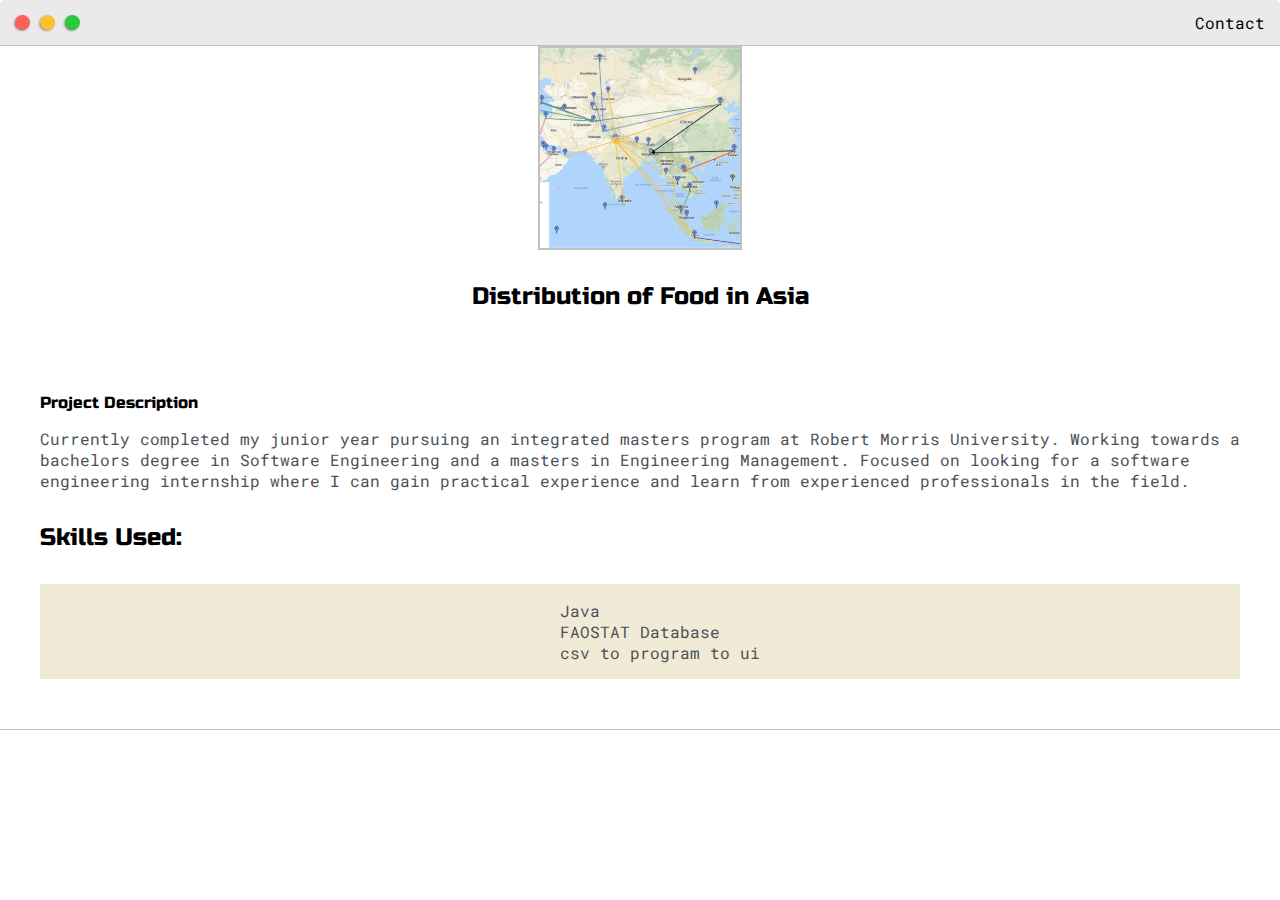
<file: Distrib_Food_Asia.html>
<!DOCTYPE html>
<html>
<head>
	<title>Samuel Bordo</title>
	<meta name="viewpoint" content="width=device-width, initial-scale=1, maximum scale=1, minimum scale=1" />
	<link href="https://fonts.googleapis.com/css2?family=Russo+One&display=swap" rel="stylesheet">
	<link href="https://fonts.googleapis.com/css2?family=Roboto+Mono:wght@500&display=swap" rel="stylesheet">
	<link rel="stylesheet" type="text/css" href="default.css">
</head>
<body>

	<div class="nav-wrapper">
					<div class="dots-wrapper">
						<div id = "dot-1" class="browser-dot"> </div>
						<div id = "dot-2" class="browser-dot"> </div>
						<div id = "dot-3" class="browser-dot"> </div>

					</div>

					<ul id="navigation">
						<li><a href="#">Contact</a></li>
						<!-- <li><a href="#">Contact</a></li> -->
					</ul>
					</div>
	</div>


	<div class="main-container">
			<img id=profile_pic src="images/TransportationMap.png">
			<h4 style="text-align: center">Distribution of Food in Asia</h4>
	</div>



	<section class="s2">
		<div class="main-container">
			<div class = "about-wrapper">
				<div class= "about-me" >

					<h6 style= "margin: 0;">Project Description</h6>
					<p>Currently completed my junior year pursuing an integrated masters program at Robert Morris University. Working towards a bachelors degree in Software Engineering and a masters in Engineering Management. Focused on looking for a software engineering internship where I can gain practical experience and learn from experienced professionals in the field. </p>

					<h4>Skills Used: </h4>
					<div id="skills">
						<ul>
							<li>Java</li>
							<li>FAOSTAT Database</li>
							<li>csv to program to ui</li>
						</ul>
						
					</div>
					
				</div>
			</div>
		</div>
	</section>


</body>
</html>
</file>
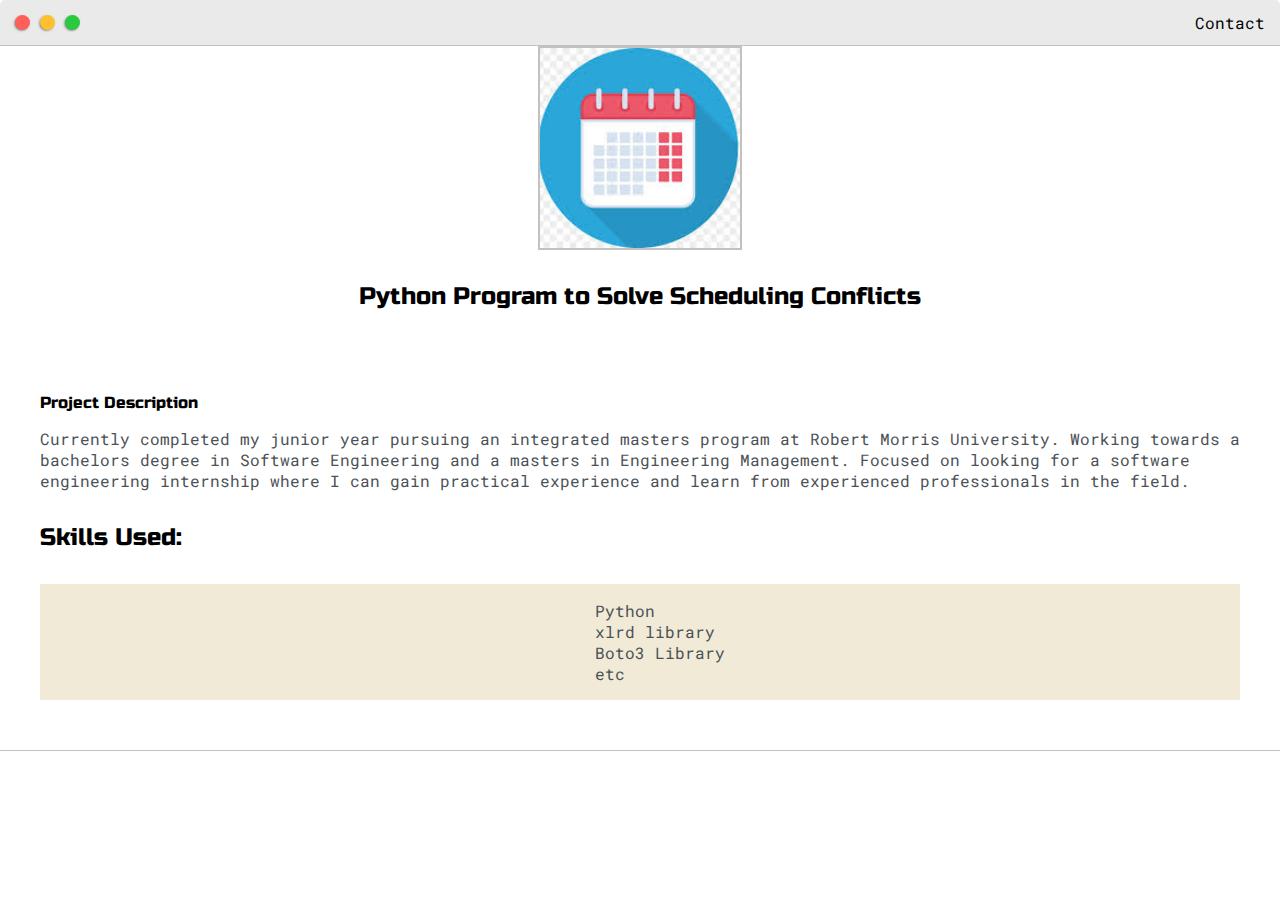
<file: ministries_scheduler.html>
<!DOCTYPE html>
<html>
<head>
	<title>Samuel Bordo</title>
	<meta name="viewpoint" content="width=device-width, initial-scale=1, maximum scale=1, minimum scale=1" />
	<link href="https://fonts.googleapis.com/css2?family=Russo+One&display=swap" rel="stylesheet">
	<link href="https://fonts.googleapis.com/css2?family=Roboto+Mono:wght@500&display=swap" rel="stylesheet">
	<link rel="stylesheet" type="text/css" href="default.css">
</head>
<body>

	<div class="nav-wrapper">
					<div class="dots-wrapper">
						<div id = "dot-1" class="browser-dot"> </div>
						<div id = "dot-2" class="browser-dot"> </div>
						<div id = "dot-3" class="browser-dot"> </div>

					</div>

					<ul id="navigation">
						<li><a href="#">Contact</a></li>
						<!-- <li><a href="#">Contact</a></li> -->
					</ul>
					</div>
	</div>


	<div class="main-container">
			<img id=profile_pic src="images/scheduling.jpeg">
			<h4 style="text-align: center">Python Program to Solve Scheduling Conflicts </h4>
	</div>



	<section class="s2">
		<div class="main-container">
			<div class = "about-wrapper">
				<div class= "about-me" >

					<h6 style= "margin: 0;">Project Description</h6>
					<p>Currently completed my junior year pursuing an integrated masters program at Robert Morris University. Working towards a bachelors degree in Software Engineering and a masters in Engineering Management. Focused on looking for a software engineering internship where I can gain practical experience and learn from experienced professionals in the field. </p>

					<h4>Skills Used: </h4>
					<div id="skills">
						<ul>
							<li>Python</li>
							<li>xlrd library</li>
							<li>Boto3 Library</li>
							<li>etc</li>
						</ul>
						
					</div>
					
				</div>
			</div>
		</div>
	</section>


</body>
</html>
</file>
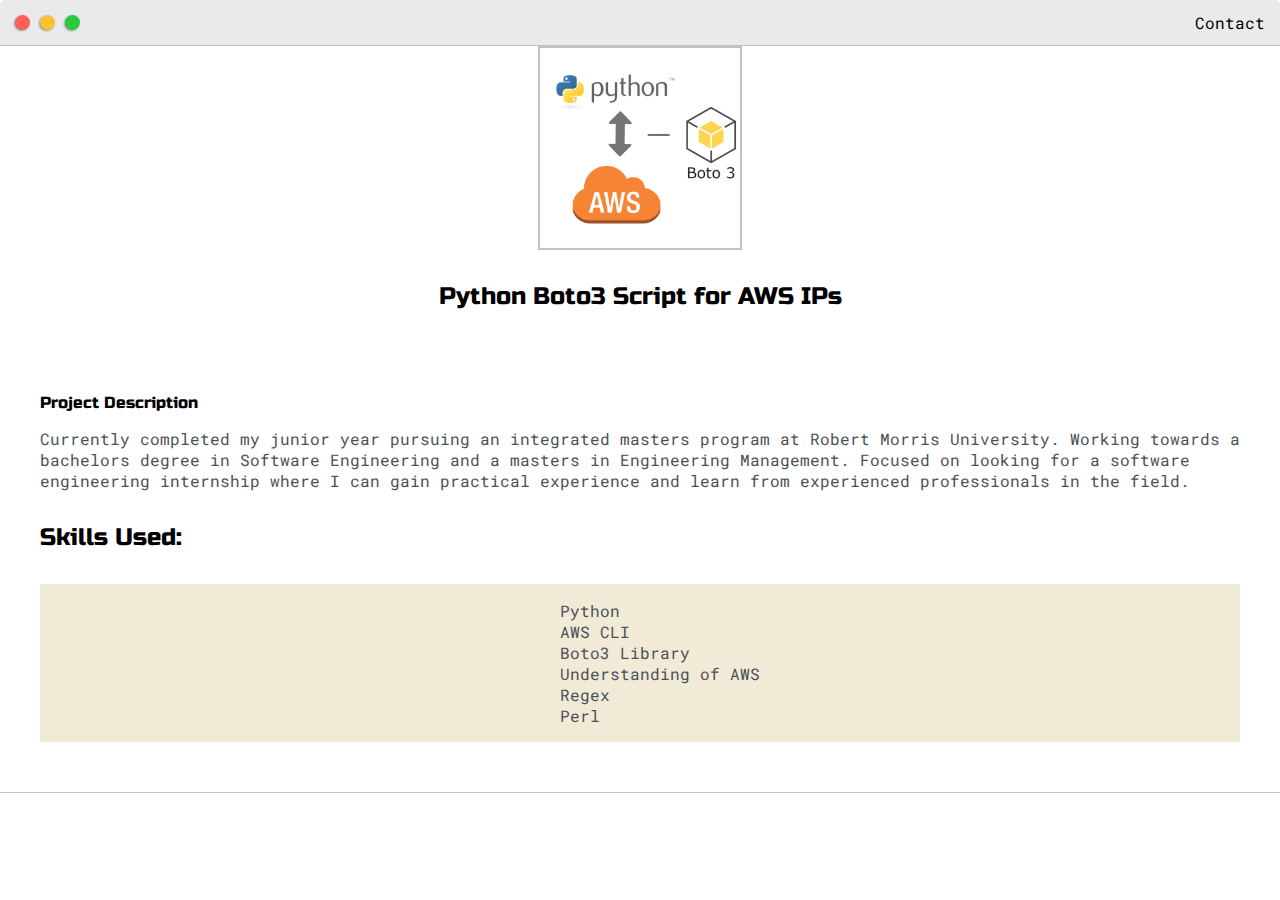
<file: post.html>
<!DOCTYPE html>
<html>
<head>
	<title>Samuel Bordo</title>
	<meta name="viewpoint" content="width=device-width, initial-scale=1, maximum scale=1, minimum scale=1" />
	<link href="https://fonts.googleapis.com/css2?family=Russo+One&display=swap" rel="stylesheet">
	<link href="https://fonts.googleapis.com/css2?family=Roboto+Mono:wght@500&display=swap" rel="stylesheet">
	<link rel="stylesheet" type="text/css" href="default.css">
</head>
<body>

	<div class="nav-wrapper">
					<div class="dots-wrapper">
						<div id = "dot-1" class="browser-dot"> </div>
						<div id = "dot-2" class="browser-dot"> </div>
						<div id = "dot-3" class="browser-dot"> </div>

					</div>

					<ul id="navigation">
						<li><a href="#">Contact</a></li>
						<!-- <li><a href="#">Contact</a></li> -->
					</ul>
					</div>
	</div>


	<div class="main-container">
			<img id=profile_pic src="images/python-boto3-aws-image.png">
			<h4 style="text-align: center">Python Boto3 Script for AWS IPs</h4>
	</div>



	<section class="s2">
		<div class="main-container">
			<div class = "about-wrapper">
				<div class= "about-me" >

					<h6 style= "margin: 0;">Project Description</h6>
					<p>Currently completed my junior year pursuing an integrated masters program at Robert Morris University. Working towards a bachelors degree in Software Engineering and a masters in Engineering Management. Focused on looking for a software engineering internship where I can gain practical experience and learn from experienced professionals in the field. </p>

					<h4>Skills Used: </h4>
					<div id="skills">
						<ul>
							<li>Python</li>
							<li>AWS CLI</li>
							<li>Boto3 Library</li>
							<li>Understanding of AWS</li>
							<li>Regex </li>
							<li>Perl</li>
						</ul>
						
					</div>
					
				</div>
			</div>
		</div>
	</section>


</body>
</html>
</file>
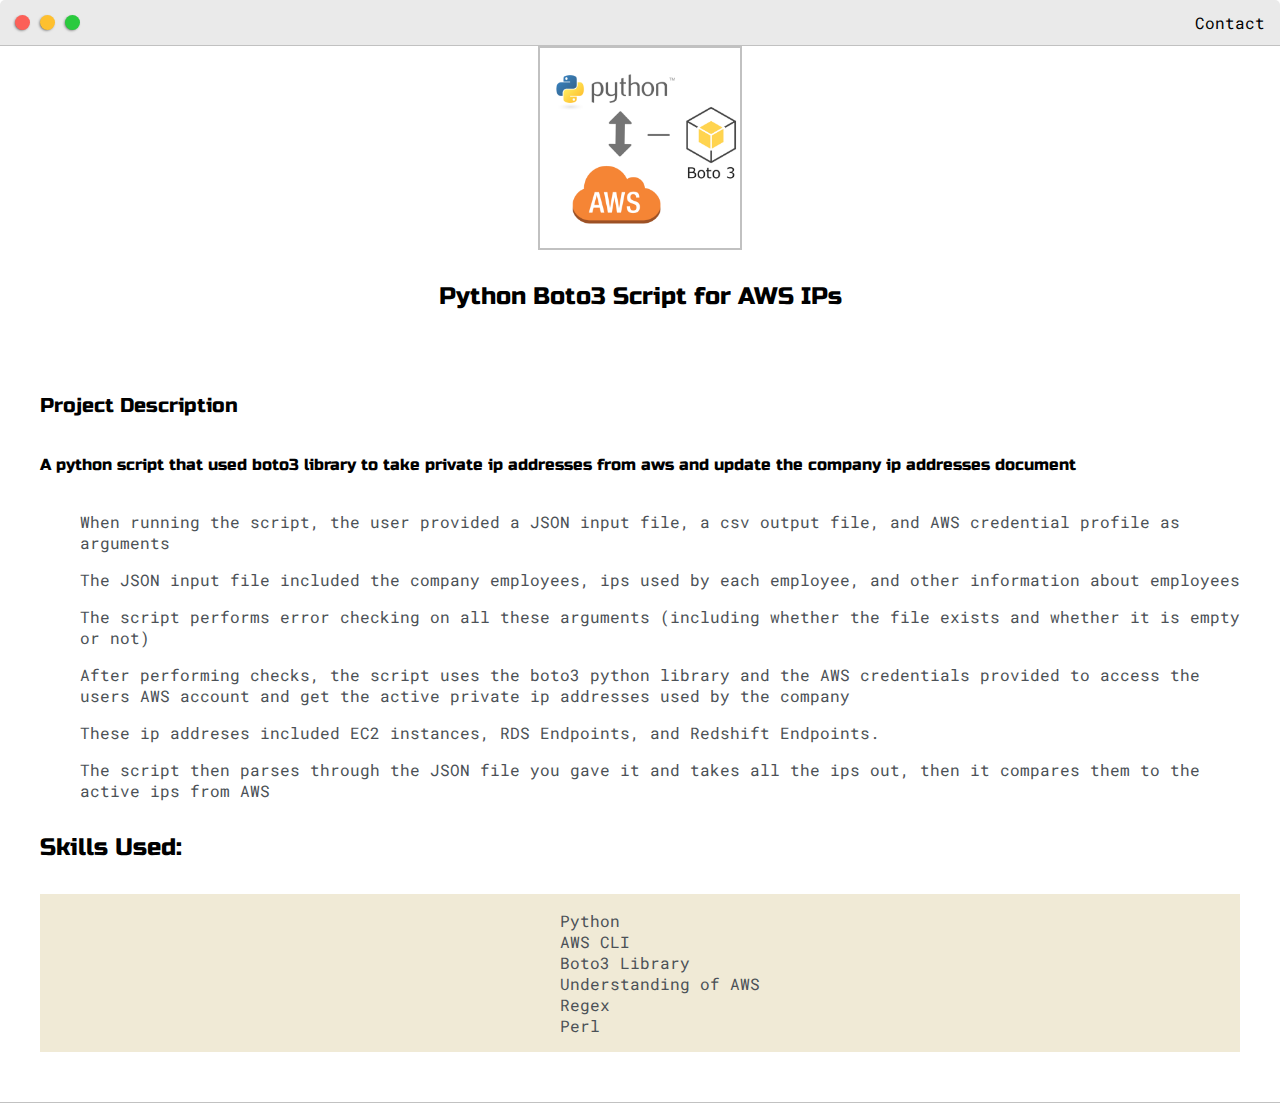
<file: python_boto_AWS.html>
<!DOCTYPE html>
<html>
<head>
	<title>Samuel Bordo</title>
	<meta name="viewpoint" content="width=device-width, initial-scale=1, maximum scale=1, minimum scale=1" />
	<link href="https://fonts.googleapis.com/css2?family=Russo+One&display=swap" rel="stylesheet">
	<link href="https://fonts.googleapis.com/css2?family=Roboto+Mono:wght@500&display=swap" rel="stylesheet">
	<link rel="stylesheet" type="text/css" href="default.css">
</head>
<body>

	<div class="nav-wrapper">
					<div class="dots-wrapper">
						<div id = "dot-1" class="browser-dot"> </div>
						<div id = "dot-2" class="browser-dot"> </div>
						<div id = "dot-3" class="browser-dot"> </div>

					</div>

					<ul id="navigation">
						<li><a href="#">Contact</a></li>
						<!-- <li><a href="#">Contact</a></li> -->
					</ul>
					</div>
	</div>


	<div class="main-container">
			<img id=profile_pic src="images/python-boto3-aws-image.png">
			<h4 style="text-align: center">Python Boto3 Script for AWS IPs</h4>
	</div>



	<section class="s2">
		<div class="main-container">
			<div class = "about-wrapper">
				<div class= "about-me" >

					<h5 style= "margin: 0;">Project Description</h5>
					<h6>A python script that used boto3 library to take private ip addresses from aws and update the company ip addresses document </h6>
					<ul>
					<li><p>When running the script, the user provided a JSON input file, a csv output file, and AWS credential profile as arguments</p></li>
					<li><p>The JSON input file included the company employees, ips used by each employee, and other information about employees</p></li>
					<li><p>The script performs error checking on all these arguments (including whether the file exists and whether it is empty or not)</p></li>
					<li><p>After performing checks, the script uses the boto3 python library and the AWS credentials provided to access the users AWS account and get the active private ip addresses used by the company</p></li>
					<li><p>These ip addreses included EC2 instances, RDS Endpoints, and Redshift Endpoints.</p></li>
					<li><p>The script then parses through the JSON file you gave it and takes all the ips out, then it compares them to the active ips from AWS</p></li>
					</ul>
					

					<h4>Skills Used: </h4>
					<div id="skills">
						<ul>
							<li>Python</li>
							<li>AWS CLI</li>
							<li>Boto3 Library</li>
							<li>Understanding of AWS</li>
							<li>Regex </li>
							<li>Perl</li>
						</ul>
						
					</div>
					
				</div>
			</div>
		</div>
	</section>


</body>
</html>
</file>
<file: default.css>
:root{
	--mainColor:#eaeaea;
	--secondaryColor:#fff;
	--borderColor:#c1c1c1;
	--mainText: black;
	--secondaryText: #4b5156;

	--themeDotBorder:#24292e;
	--previewBg:rgb(251, 249, 243, 0.8);
	--previewShadow: #f0ead6;

	--buttonColor: black;
}


html, body{
	padding: 0;
	margin: 0;
}

body *{
	transition: 0.3s;
}

h1,h2, h3, h4, h5, h6, strong{
	color: var(--mainText);
	font-family: 'Russo One', sans-serif;
	font-weight: 500;
}

p, li, span, label, input, textarea{
	color:var(--secondaryText);
	font-family: 'Roboto Mono', monospace;
}

a{
	text-decoration: none;
	color: #17a2b8;
}

ul{
	list-style: none;
}

h1{ font-size: 56px;}
h2{ font-size: 36px;}
h3{ font-size: 26px;}
h4{ font-size: 24px;}
h5{ font-size: 20px;}
h6{ font-size: 16px;}



.s1{
	background-color: var(--mainColor);
	border-bottom:1px solid var(--borderColor);
	overflow: auto;
}
.s2{
	background-color: var(--secondaryColor);
	border-bottom:1px solid var(--borderColor);
	overflow: auto;
}

.main-container{
	width: 1200px;
	margin: 0 auto;
}

.greeting-wrapper{
	display: grid;
	text-align:center;
	align-content: center;
	min-height: 10em;
}

.intro-wrapper{
	background-color: var(--secondaryColor);
	border: 1px solid var(--borderColor);
	border-radius: 5px 5px 0 0;

	-webkit-box-shadow: -1px 1px 3px -1px rgba(0,0,0,0.75);
	-moz-box-shadow: -1px 1px 3px -1px rgba(0,0,0,0.75);
	box-shadow: -1px 1px 3px -1px rgba(0,0,0,0.75);

	display:grid;
	grid-template-columns: 1fr 1fr;
	grid-template-areas: 
		'nav-wrapper nav-wrapper'
		'left-column right-column'
	 ;
}

.nav-wrapper{
	border-radius: 5px 5px 0 0;
	grid-area:nav-wrapper;
	border-bottom: 1px solid var(--borderColor);
	display: flex;
	justify-content: space-between;
	align-items: center;
	background-color: var(--mainColor)
}

#navigation a{
	color:var(--mainText);
}

#navigation{
	margin:0;
	padding:10px;
}

#navigation li{
	display: inline-block;
	margin-right: 5px;
	margin-left: 5px;
}

.dots-wrapper{
	display: flex;
	padding: 10px
}

#dot-1{
	background-color: #FC6058;
}
#dot-2{
	background-color: #FEC02F;
}
#dot-3{
	background-color: #2ACA3E;
}

.browser-dot{
	background-color: black;
	height: 15px;
	width: 15px;
	border-radius: 50%;
	margin: 5px;

	-webkit-box-shadow: -1px 1px 3px -1px rgba(0,0,0,0.75);
	-moz-box-shadow: -1px 1px 3px -1px rgba(0,0,0,0.75);
	box-shadow: -1px 1px 3px -1px rgba(0,0,0,0.75);

}


.left-column{
	grid-area:left-column;
	padding-top:50px;
	padding-bottom: 50px;
}

#profile_pic{
	display: block;
	margin:0 auto;
	height: 200px;
	width:200px;
	object-fit: cover;
	border:2px solid var(--borderColor);
}

#theme-options-wrapper{
	display: flex;
	justify-content: center;
}

.theme-dot{
	height:30px;
	width:30px;
	border-radius: 50%; 
	background-color: black;

	margin:5px;
	border:2px solid var(--themeDotBorder);

	-webkit-box-shadow: -1px 1px 3px -1px rgba(0,0,0,0.75);
	-moz-box-shadow: -1px 1px 3px -1px rgba(0,0,0,0.75);
	box-shadow: -1px 1px 3px -1px rgba(0,0,0,0.75);

	cursor: pointer;
}

.theme-dot:hover{
	border-width: 5px;
}

#light-mode{
	background-color: #fff;
}
#blue-mode{
	background-color: #192734;
}
#green-mode{
	background-color: #78866b;
}
#purple-mode{
	background-color: #7E4C74;
}

#settings-note{
	font-size: 12px;
	font-style: italic;
	text-align: center;
}


.right-column{
	grid-area:right-column;
	display: grid;
	align-content: center;

	padding-top: 50px;
	padding-bottom: 50px;
}

#preview-shadow{
	background-color: var(--previewShadow);
	width: 300px;
	height:180px;
	padding-left: 30px;
	padding-top: 30px;
}

#preview{
	width: 300px;
	border: 1.5px solid #17a2b8;
	background-color: var(--previewBg);
	padding: 15px;
	position: relative;
}

.corner{
	width: 7px;
	height: 7px;
	border-radius: 50%;
	border:1.5px solid #17a2b8;
	background-color: #fff;
	position: absolute;
}

#corner-tl{
	top: -5px;
	left: -5px;
}
#corner-tr{
	top: -5px;
	right: -5px;
}
#corner-br{
	bottom: -5px;
	right: -5px;
}
#corner-bl{
	bottom: -5px;
	left: -5px;
}

.about-wrapper{
	display: grid;
	grid-template-columns: repeat(auto-fit, minmax(320px, 1fr));
	padding-top: 50px;
	padding-bottom: 50px;
	gap:100px;
}

#skills{
	display: flex;
	justify-content: space-evenly;
	background-color: var(--previewShadow);
}

.social-links{
	display: grid;
	align-content: center;
	text-align: center;
}

#social_img{
	width:100%;
}

.post-wrapper{
	display: grid;
	grid-template-columns: repeat(auto-fit, 320px);
	gap: 20px;
	justify-content: center;
	padding-bottom: 50px;
}

.post{
	border: 1px solid var(--borderColor);
	-webkit-box-shadow: -1px 1px 3px -1px rgba(0,0,0,0.75);
	-moz-box-shadow: -1px 1px 3px -1px rgba(0,0,0,0.75);
	box-shadow: -1px 1px 3px -1px rgba(0,0,0,0.75);

}

.thumbnail{
	display: block;
	width: 100%;
	height: 180px;
	object-fit: cover;
}

.post-preview{
	background-color: #fff;
	padding: 15px;
}

.post-title{
	color:black;
	margin:0;
}

.post-intro{
	color:#4b5156;
	font-size: 16px;
}


#contact-form{
	display: block;
	max-width: 600px;
	margin: 0 auto;
	border: 1 px solid var(--borderColor);
	padding: 15px;
	border-radius: 5px;
	background-color: var(--mainColor);
	margin-bottom: 50px;
}

#contact-form label{
	line-height: 2.7em;
}
#contact-form textarea{
	min-height: 100px;
	font-size: 14px;
}

.input-field{
	width: 100%;
	padding-top: 10px;
	padding-bottom: 10px;
	background-color: var(--secondaryColor);
	border-radius: 5px;
	border: 1px solid var(--borderColor);
	font-size: 14px;
}

#submit-btn{
	margin-top: 10px;
	width: 100%;
	padding-top: 10px;
	padding-bottom: 10px;
	color: #fff;
	background-color: var(--buttonColor);
	border: none;
}


@media screen and (max-width: 1200px){
	.main-container{
		width: 95%;
	}
}

@media screen and (max-width: 800px){
	.intro-wrapper{
		grid-template-columns: 1fr;
		grid-template-areas: 
			'nav-wrapper'
			'left-column'
			'right-column'
		 ;
	}

	.right-column{
		justify-content: center;
	}
}
</file>
